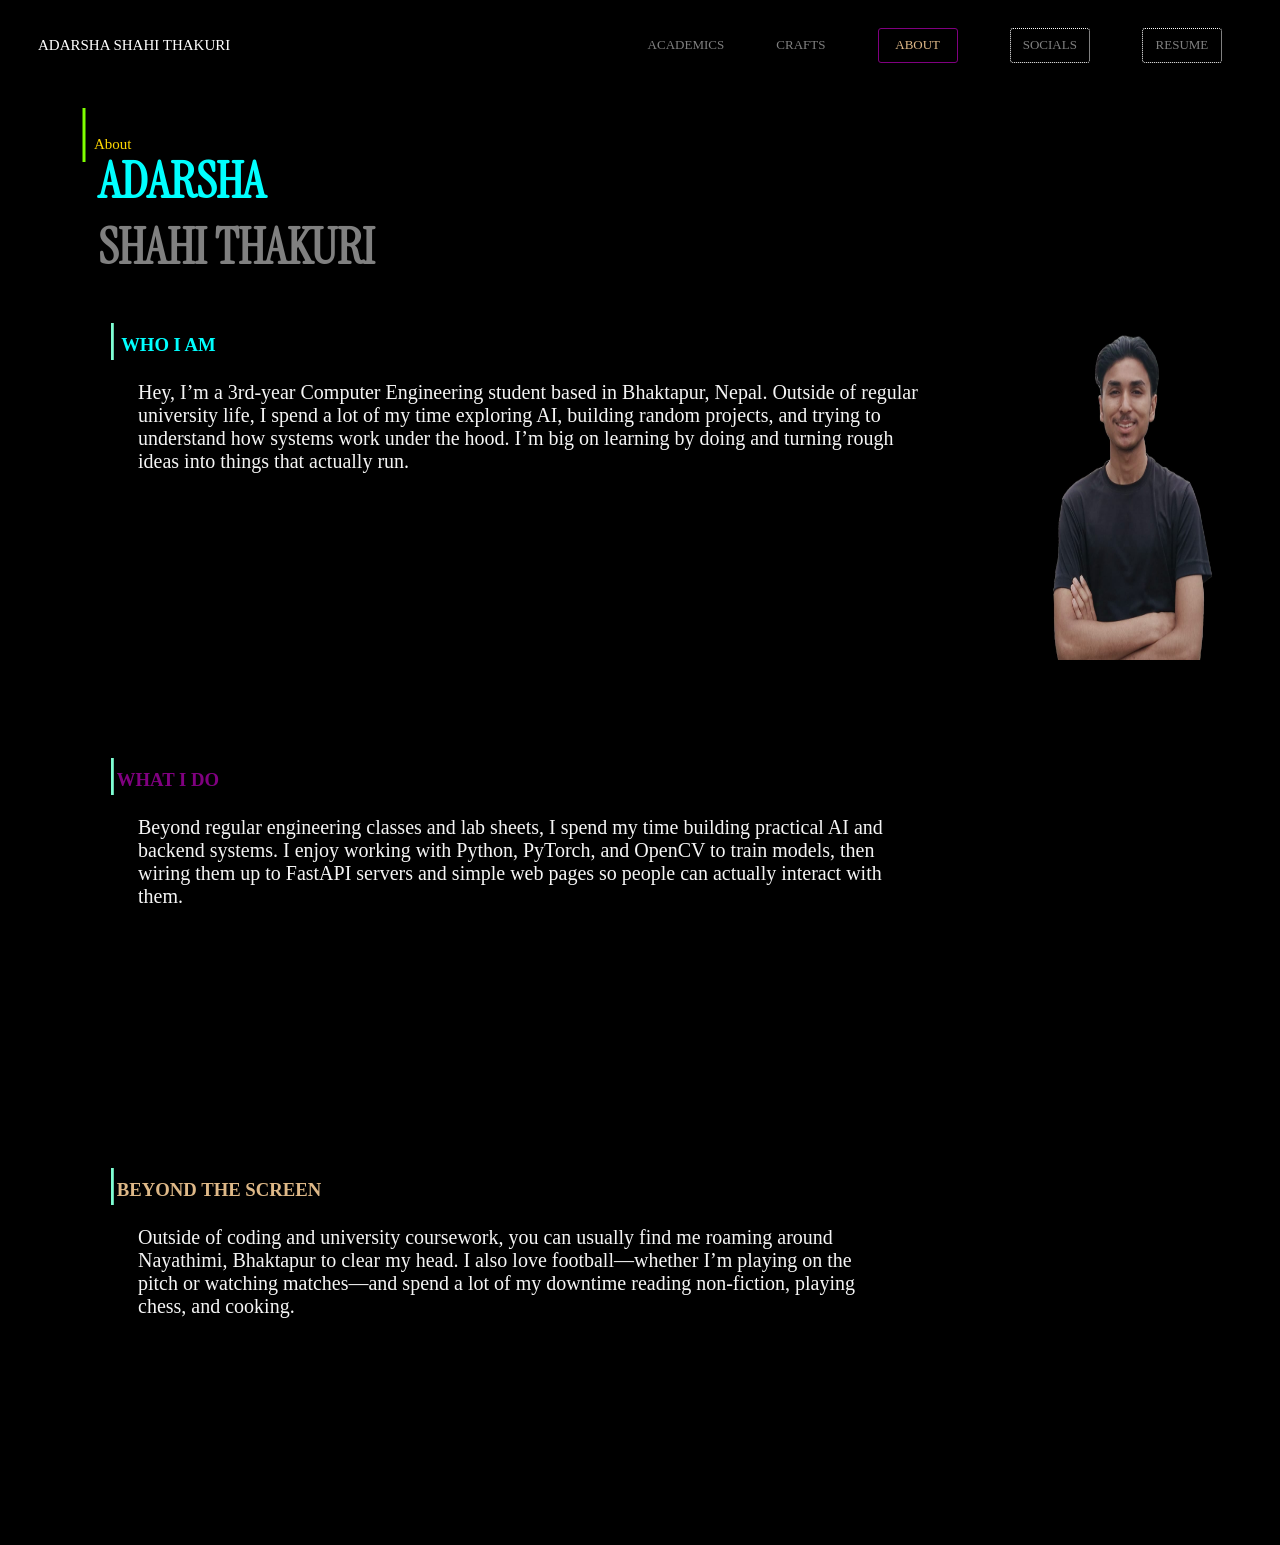
<file: about.html>
<!DOCTYPE html>
<html lang="en">
<head>
  <link rel="preconnect" href="https://fonts.googleapis.com">
<link rel="preconnect" href="https://fonts.gstatic.com" crossorigin>
<link href="https://fonts.googleapis.com/css2?family=Instrument+Serif&display=swap" rel="stylesheet">
  <meta charset="UTF-8">
  <meta name="viewport" content="width=device-width, initial-scale=1.0">
  <title>About - Adarsha Shahi Thakuri</title>
  <link rel="icon" type="image/png" href="assets/logo.png">
  <meta name="viewport" content="width=device-width, initial-scale=1.0">
  <link rel="stylesheet" href="about.css">
</head>
<body>
<nav class="navigation">
  <div class="right">
    <a href="index.html">
    ADARSHA SHAHI THAKURI
  </a>
  </div>
  <div class="left">
    <div>
    <a href="academics.html">ACADEMICS</a>
    </div>
    <div>
    <a href="crafts.html">CRAFTS</a>
    </div>
    <button class="about_btn">
    <a  href="">ABOUT</a>
    </button>
    <button>
    <a href="socials.html">SOCIALS</a>
    </button>
    <button>
    <a href="resume.html">RESUME</a>
    </button>
  </div>

</nav>

<main>
  <div class="top_name">
    <span class="dash1">|</span>
    <span class="about">About</span>
    <span class="frst_name"> ADARSHA</span> 
    <span class="lst_name">
  SHAHI THAKURI
  </span></div>
  <div class="Myself">
    <div class="right_txt">
    <h3 class="heading"><span class="dash">|</span>  WHO I AM</h3>
    <p class="intro">
    Hey, I’m a 3rd-year Computer Engineering student based in Bhaktapur, Nepal. Outside of regular university life, I spend a lot of my time exploring AI, building random projects, and trying to understand how systems work under the hood. I’m big on learning by doing and turning rough ideas into things that actually run.
    </p>
    </div>
    <div class="img">
      <img class="me" src="assets/me.jpeg" alt="Owner photo" rel="noreferrer">
    </div>

</div>
  <div class="Tech-section">
    <div class="right_txt">
    <h3 class="do"><span class="dash">|</span>WHAT I DO</h3>
    <p class="description">
     Beyond regular engineering classes and lab sheets, I spend my time building practical AI and backend systems. I enjoy working with Python, PyTorch, and OpenCV to train models, then wiring them up to FastAPI servers and simple web pages so people can actually interact with them.
    </p>
    </div>
</div>
  <div class="off-section">
    <div class="right_txt">
    <h3 class="off_screen"><span class="dash">|</span>BEYOND THE SCREEN</h3>
    <p class="describe">
      Outside of coding and university coursework, you can usually find me roaming around Nayathimi, Bhaktapur to clear my head. I also love football—whether I’m playing on the pitch or watching matches—and spend a lot of my downtime reading non-fiction, playing chess, and cooking.
    </p>
    </div>
</div>

</main>
</body>
</html>
</file>
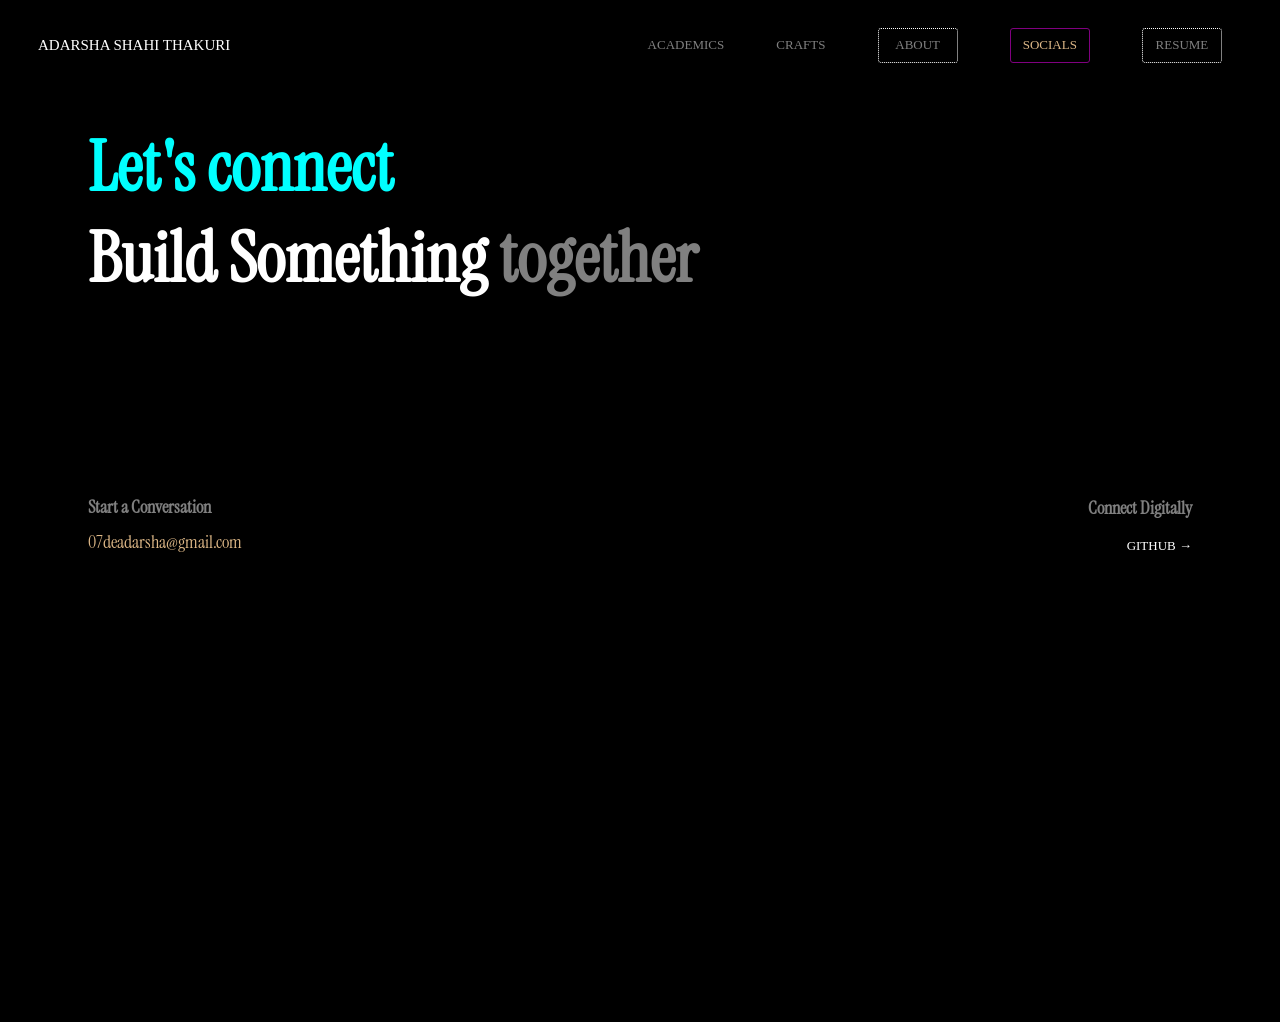
<file: socials.html>
<!DOCTYPE html>
<html lang="en">
<head>
   <link rel="preconnect" href="https://fonts.googleapis.com">
    <link rel="preconnect" href="https://fonts.gstatic.com" crossorigin>
  <link href="https://fonts.googleapis.com/css2?family=Instrument+Serif&display=swap" rel="stylesheet">
  <meta charset="UTF-8">
  <meta name="viewport" content="width=device-width, initial-scale=1.0">
  <title>Socials - Adarsha Shahi Thakuri</title>
  <link rel="icon" type="image/png" href="assets/logo.png">
  <meta name="viewport" content="width=device-width, initial-scale=1.0">
  <link rel="stylesheet" href="social.css">
</head>
<body>
<nav class="navigation">
  <div class="right">
    <a href="index.html">
    ADARSHA SHAHI THAKURI
  </a>
  </div>
  <div class="left">
    <div>
    <a href="academics.html">ACADEMICS</a>
    </div>
    <div>
    <a href="crafts.html">CRAFTS</a>
    </div>
    <button>
    <a href="about.html">ABOUT</a>
    </button>
    <button class="social_btn">
    <a href="">SOCIALS</a>
    </button>
    <button>
    <a href="resume.html">RESUME</a>
    </button>
  </div>

</nav>

<main>
<div class="frst">
<h1 class="let_txt">
  Let's connect
</h1>
<h1 class="below_let">
 Build Something <span>together</span>
</h1>
</div>

<div class="final">
  <div class="email_section">
        <h1 class="email_h1">
      Start a Conversation
    </h1>
    <div class="mail_lnk">
      <a href="mailto:07deadarsha@gmail.com">07deadarsha@gmail.com</a>
    </div>
  </div>
  <div class="digital_section">
    <div>
    <h1 class="fnl_h1">
      Connect Digitally
    </h1>
    </div>
    <div class="github">
      <a class="github_lnk" href="https://github.com/adarsha19" target="_blank" rel="noreferrer">GITHUB →</a>
    </div>
</div>
</main>
</body>
</html>
</file>
<file: about.css>
body{
  cursor: pointer;
  overflow-x: hidden;
background-color: #000000;
  box-sizing: border-box;
  font-family:serif;
  height:100vh;
}


nav{
  display:flex;
  justify-content: space-around;
  align-items:center;
  position:relative;
  padding-top:7px;
  top:0;
  padding-right: 50px;
  color:white;
  height:60px;
}
nav button{
background-color: black;
border:0.5px dotted rgb(255, 255, 255);
border-radius: 3px;
height:35px;
width:80px;
color:grey;
font-family: serif;
font-size:13px;

}
main{
  margin-left: 50px;

  height: 100%;

}
.right{
  flex-grow: 2;
  padding-left: 30px;
  font-size: 15px;
}
.left{
  display:flex;
  justify-content: space-between;
  align-items: center;
  color:gray;
  flex-grow: 1;
  font-size: 13px;
  
}
a{
  text-decoration: none;
  color: inherit;
}
.about_btn{
  color:burlywood;
  border: 1px groove purple;
}
.heading{
  color:aliceblue;
  color: aqua;
}
.Myself{
margin-top: 100px;
align-items: start;
height:45%;
padding-left: 40px; 
display:flex;
justify-content: space-between;
background-color:black;
border-left: none;
width:100%;
}
.intro,.description,.describe{
  padding-left:40px;
  width:95%;
  font-size: 20px;
  font-weight: 500;
  flex-grow: 1;
  font-family:'Times New Roman';
  color:whitesmoke;
}
.description{

  flex-grow: 0;
  width:65%;
}
.me{
  
  height:100%;
  width:100%;
  transform: scaleY(1.3);
}
.img{
  align-self: top;
  height: 90%;
  width: 100%;
  box-sizing: border-box;
  flex-grow: 0;
  mix-blend-mode: screen;
  overflow: hidden;

}
.top_name{
  height:100px;
  margin-top: 20px;
  margin-left: 20px;
  margin-bottom:80px;
}
.dash{
  font-weight: 0;
  font-size: 40px;
  color:aquamarine;
  padding-left: 10px;
}
.dash1{
width: 1px;
font-weight: 100;
font-size: 60px;
color:chartreuse;
}
.about{
  margin-bottom:15px;
  color:gold;
  font-size: 15px;
}
.frst_name{
  color:white;
  color: aqua;
  display:block;
}
.lst_name{
  color:gray;
}
.frst_name,.lst_name{
  margin-top: -16px;
  margin-left: 20px;
  font-size: 50px;
  font-family: 'Instrument Serif', serif;
  font-weight: bolder;
}

.Tech-section{
margin-top: 30px;
align-items: start;
height:45%;
padding-left: 40px; 
display:flex;
font-family: var(--font-body);
justify-content: space-between;
background-color:black;
border-left: none;
}
.do{
  color:purple;
}
.off_screen{
  color:burlywood;
}
.off-section{
margin-top:5px;
align-items: start;
height:45%;
padding-left: 40px; 
display:flex;
font-family: var(--font-body);
justify-content: space-between;
background-color:black;
border-left: none;
}
.describe{
  width:63%;
}
</file>
<file: social.css>
body{
  cursor: pointer;
  overflow: hidden;
background-color: #000000;
  box-sizing: border-box;
  font-family:serif;
  height:100vh;
}


nav{
  display:flex;
  justify-content: space-around;
  align-items:center;
  position:relative;
  padding-top:7px;
  top:0;
  padding-right: 50px;
  color:white;
  height:60px;
}
nav button{
background-color: black;
border:0.5px dotted rgb(255, 255, 255);
border-radius: 3px;
height:35px;
width:80px;
color:grey;
font-family: serif;
font-size:13px;

}
main{
   margin-left: 80px;
    height: 100%;

}
.right{
  flex-grow: 2;
  padding-left: 30px;
  font-size: 15px;
}
.left{
  display:flex;
  justify-content: space-between;
  align-items: center;
  color:gray;
  flex-grow: 1;
  font-size: 13px;
  
}
a{
  text-decoration: none;
  color: inherit;
}
.social_btn{
  color:burlywood;
  border: 1px groove purple;
}
.let_txt{
  color: aqua;
  margin-bottom: 0px;
}
.below_let{
  margin-top: 0px;
  color:white;
}
.let_txt,.below_let{
   font-size: 70px;
  font-family:'Instrument Serif', serif;;
}


span{
  color: gray;
}
.final{
  display: flex;
  justify-content:space-between;
  margin-top: 180px;
}
h1{
  font-size: 20px;
  color:gray;
  font-family:'Instrument Serif', serif;
}
  
.digital_section{
    display:grid;
    width:20%;
    align-items: bottom;
    grid-template-rows:repeat(3,35px);
    color:white;
    margin-right: 80px;
  }
  .github{
    height:100%;
    display: flex;
    flex-direction:row;
    align-items:flex-end;
    justify-content: flex-end;
    font-size:13px;
  }

  .github:hover{
    color: aquamarine;
    border-bottom: 1px groove aquamarine ;
  }
  .fnl_h1,.email_h1{
  font-size:18px;
  color:gray;
  font-family:'Instrument Serif', serif;
  display: flex;
  flex-direction:row;
  align-self: end;
  justify-content: flex-end;
  }
 .email_h1{
  margin-bottom: 0;
  justify-content: flex-start;
 }
  .email_section{
    height: 100%;
    display: grid;
    grid-template-rows:repeat(3,35px) ;
  }
  .mail_lnk{
  color:burlywood;
  font-size:18px;
  font-family:'Instrument Serif', serif;
  display: flex;
  flex-direction:row;
  justify-content: flex-start;
  margin-top: 10px;
    align-self: end;

  }
  .mail_lnk:hover{
    filter: drop-shadow(0 0 10px gold );
  }
</file>
